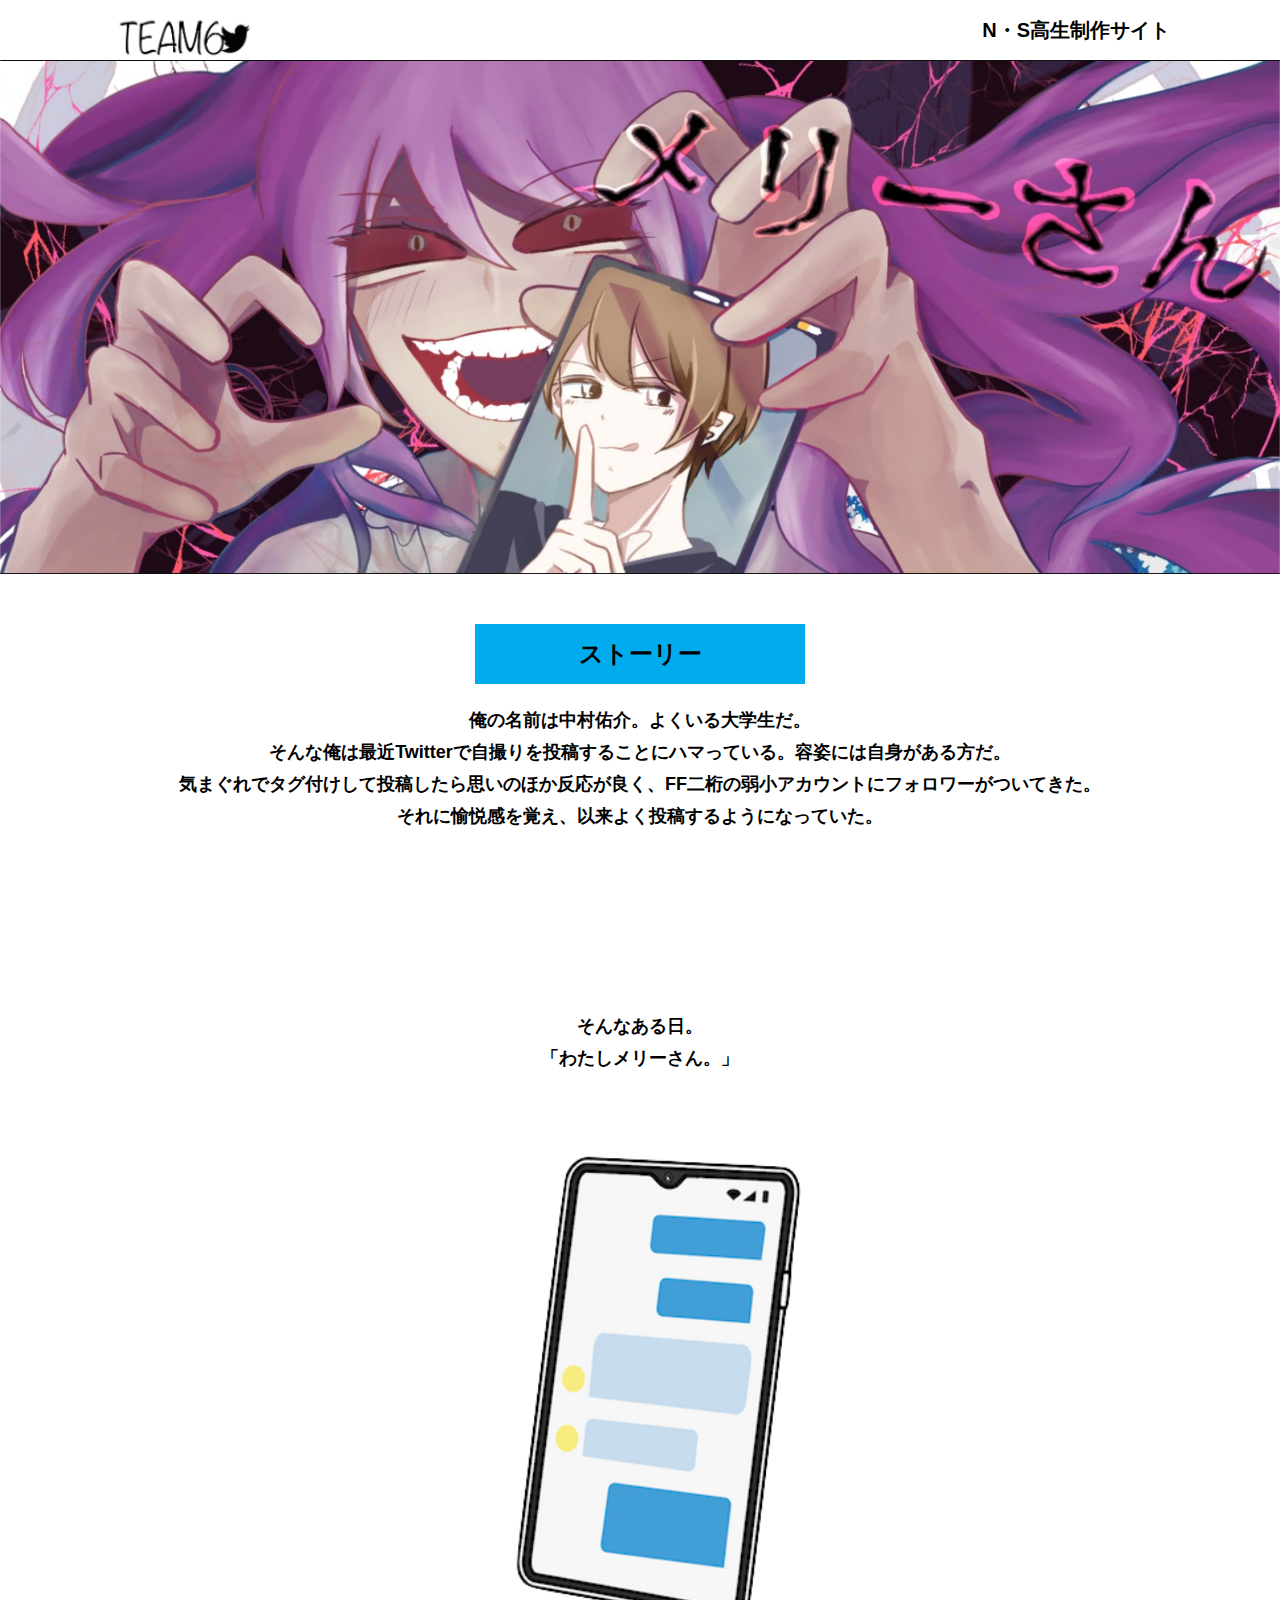
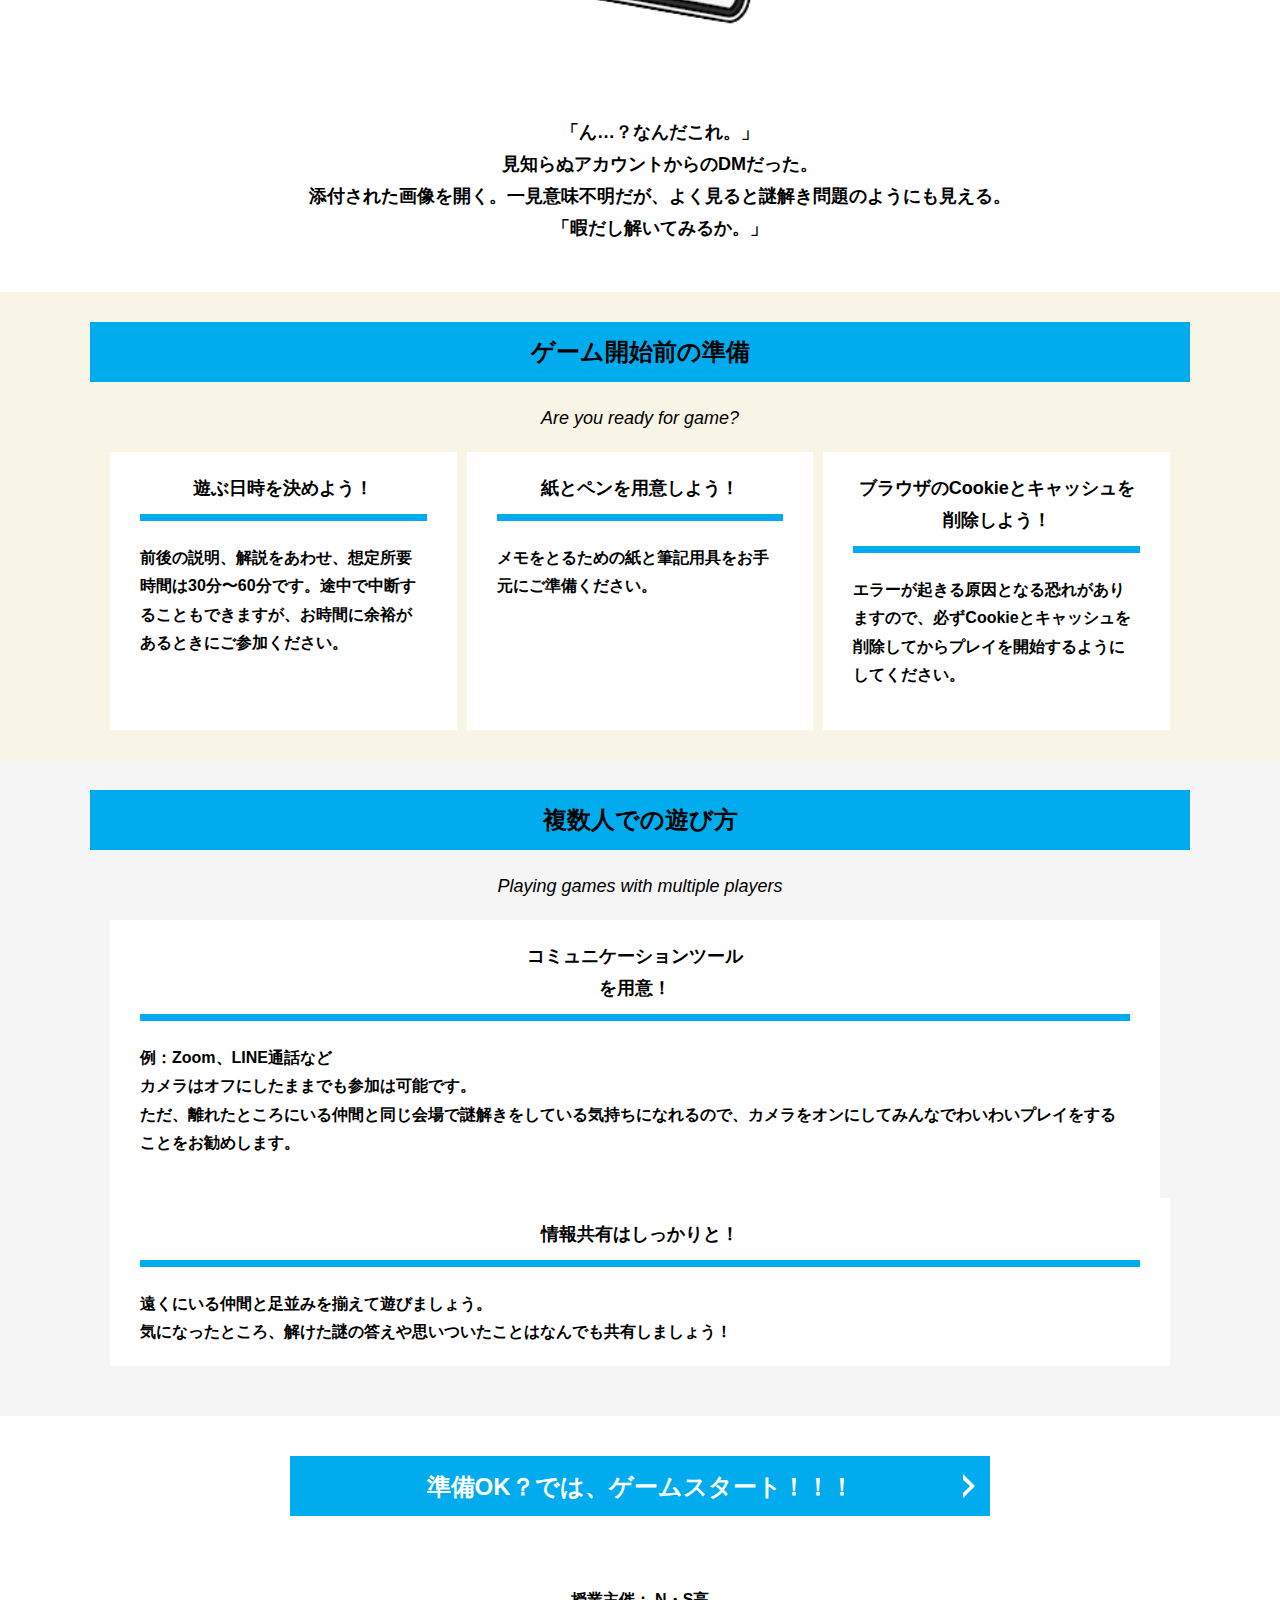
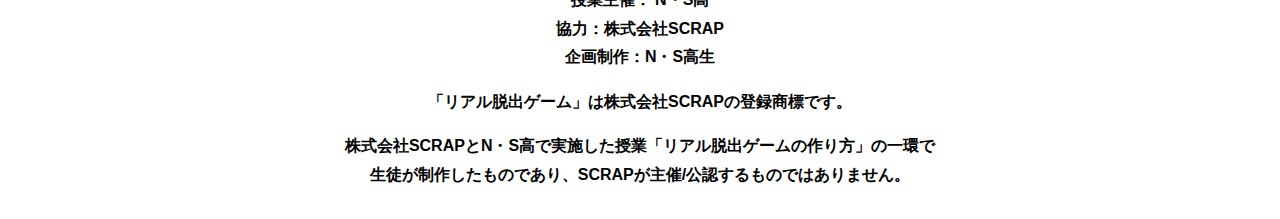
<file: index.html>
<!DOCTYPE html>
<html lang="ja">
<head>
  <meta charset="UTF-8">
  <meta http-equiv="X-UA-Compatible" content="IE=edge">
  <meta name="viewport" content="width=device-width, initial-scale=1.0">
  <title>メリーさんからの脱出 │ Project N</title>
  <link rel="stylesheet" href="assets/css/normalize.css">
  <link rel="stylesheet" href="assets/css/style.css">
</head>
<body>
  <svg width="0" height="0" class="hidden">
    <symbol xmlns="http://www.w3.org/2000/svg" viewBox="0 0 12.47 24.94" id="arrow" class="arrow_svg">
      <title>arrow</title>
      <polygon points="0 24.94 0 19.66 7.35 12.47 0 5.92 0 0 12.47 12.47 0 24.94"/>
    </symbol>
  </svg>
  <header class="header">
    <div class="container">
      <div class="header__logo"><img src="assets/images/ロゴ6666.png"　alt="チームロゴ"></div>
      <div class="header__name">N・S高生制作サイト</div>
    </div>
  </header>
  <main class="main index-page">
    <!-- タイトルエリア　ここから -->
    <h1 class="main-title"><img src="assets/images/topimage.png" alt="Presented by SCRAP×N・S高リアル脱出ゲーム制作PJ メリーさんからの脱出"></h1>
    <!-- タイトルエリア　ここまで -->
    <section class="section section--story">
      <div class="container">
        <h2 class="section-title section-title--keycolor section-title--story">ストーリー</h2>
        <div class="story">
          <p class="text-center">俺の名前は中村佑介。よくいる大学生だ。<br>
            そんな俺は最近Twitterで自撮りを投稿することにハマっている。容姿には自身がある方だ。<br>
            気まぐれでタグ付けして投稿したら思いのほか反応が良く、FF二桁の弱小アカウントにフォロワーがついてきた。<br>
            それに愉悦感を覚え、以来よく投稿するようになっていた。<br>
                      　　　　　　　　　　　　　　　　　　　　　　　　　　　　　　　　　　　　　　　　　　<br>
            　　　　　　　　　　　　　　　　　　　　　　　　　　　　　　　　　　　　　　　　　　　　　　　　　　　　　　　　　　　　　　<br>
            　　　　　　　　　　　　　　　　　　　　　　　　　　　　　　　　　　　　　　　　　　　　　　　　　　　　　　　　　　　　　　　<br>
            　　　　　　　　　　　　　　　　　　　　　　　　　　　　　　　　　　　　　　　　　　　　　　　　　　　　　　　　　　　　　　　<br>
            　　　　　　　　　　　　　　　　　　　　　　　　　　　　　　　　　　　　　　　　　　　　　　　　　　　　　　　　　　　　　　　<br>
          <p class="text-center">そんなある日。<br>
            「わたしメリーさん。」</p>
          <div class="container">
              <figure class="image__container">
                <img src="assets/images/導入フリー素材.png" alt="">
                <p class="text-center">「ん…？なんだこれ。」<br>          
          見知らぬアカウントからのDMだった。<br>
          添付された画像を開く。一見意味不明だが、よく見ると謎解き問題のようにも見える。<br>
          「暇だし解いてみるか。」 <br>      
        </div>
      </div>
    </section>
    <section class="section bg-color--gray">
      <div class="container">
        <h2 class="section-title">ゲーム開始前の準備</h2>
        <p class="font-eng text-center">Are you ready for game?</p>
        <!--
          class名"row"内のclass名"column"が横並びになります。
          改行する場合は以下のように追加してください。
          <div class="row">
            <div class="column">
              ～ 内容 ～
            </div>
          </div>
        -->
        <div class="row">
          <div class="column">
            <div class="card">
              <h3 class="card__title">遊ぶ日時を決めよう！</h3>
              <p class="card__content">前後の説明、解説をあわせ、想定所要時間は30分〜60分です。途中で中断することもできますが、お時間に余裕があるときにご参加ください。</p>
            </div>
          </div>
          <div class="column">
            <div class="card">
              <h3 class="card__title">紙とペンを用意しよう！</h3>
              <p class="card__content">メモをとるための紙と筆記用具をお手元にご準備ください。</p>
            </div>
          </div>
          <div class="column">
            <div class="card">
              <h3 class="card__title">ブラウザのCookieとキャッシュを<br>削除しよう！</h3>
              <p class="card__content">エラーが起きる原因となる恐れがありますので、必ずCookieとキャッシュを削除してからプレイを開始するようにしてください。</p>
            </div>
          </div>
        </div>
      </div>
    </section>
    <section class="section bg-color--keycolor">
      <div class="container">
        <h2 class="section-title">複数人での遊び方</h2>
        <p class="font-eng text-center">Playing games with multiple players</p>
        <div class="row">
          <div class="column">
            <div class="card">
              <h3 class="card__title">コミュニケーションツール<br>を用意！</h3>
              <p class="card__content">例：Zoom、LINE通話など<br>
                カメラはオフにしたままでも参加は可能です。<br>
                ただ、離れたところにいる仲間と同じ会場で謎解きをしている気持ちになれるので、カメラをオンにしてみんなでわいわいプレイをすることをお勧めします。</p>
            </div>
          </div>
          <div class">
           
            </div>
          </div>
          <div class="column">
            <div class="card">
              <h3 class="card__title">情報共有はしっかりと！</h3>
              <p class="card__content">遠くにいる仲間と足並みを揃えて遊びましょう。<br>
                気になったところ、解けた謎の答えや思いついたことはなんでも共有しましょう！</p>
            </div>
          </div>
        </div>
      </div>
    </section>
    <section class="section">
      <div class="container">
        <a class="btn" href="main.html">準備OK？では、ゲームスタート！！！<svg class="btn__arrow"><use xlink:href="#arrow"></use></svg></a>
      </div>
    </section>
  </main>
  <footer class="footer section bg-color--beneathcolor">
    <div class="container">
      <p class="text-center">授業主催： N・S高<br>協力：株式会社SCRAP<br>企画制作：N・S高生</p>
      <p class="text-center">「リアル脱出ゲーム」は株式会社SCRAPの登録商標です。</p>
      <p class="text-center">株式会社SCRAPとN・S高で実施した授業「リアル脱出ゲームの作り方」の一環で<br>生徒が制作したものであり、SCRAPが主催/公認するものではありません。</p>
    </div>
  </footer>
</body>
</html>
</file>
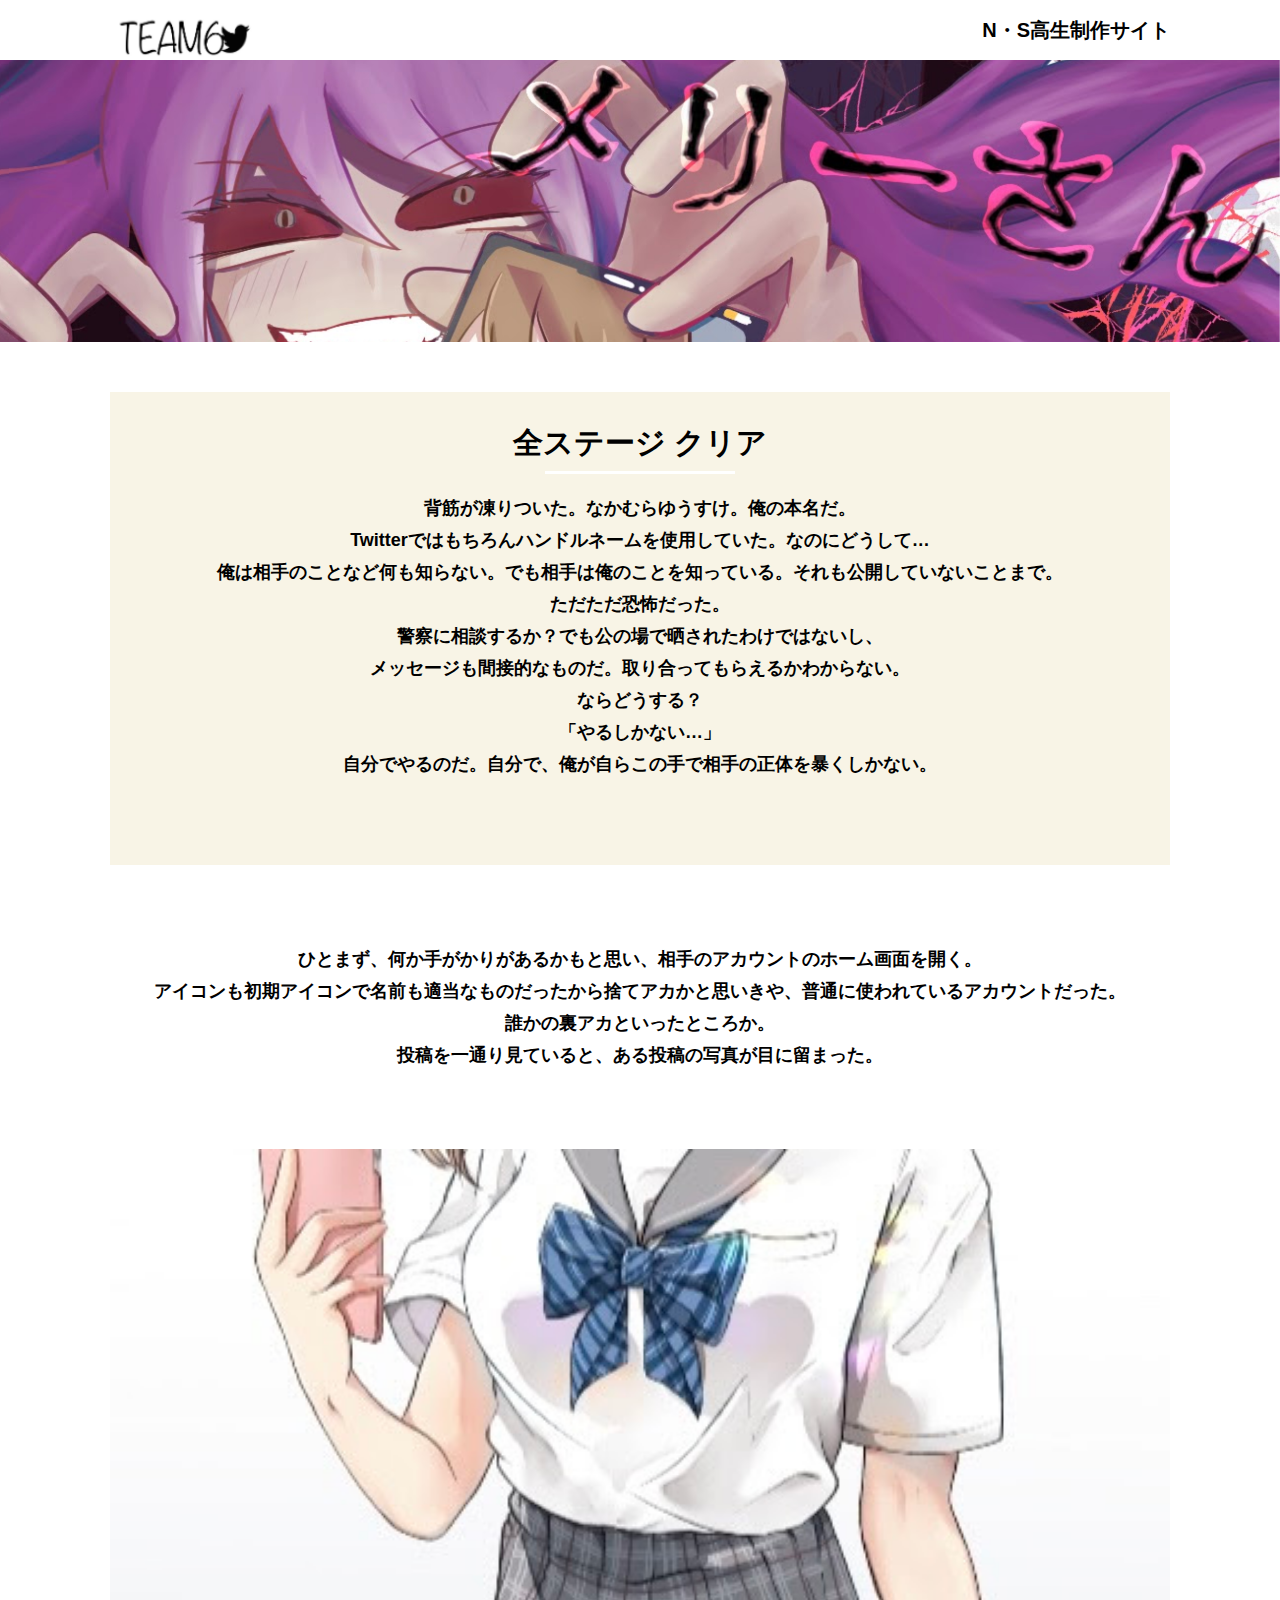
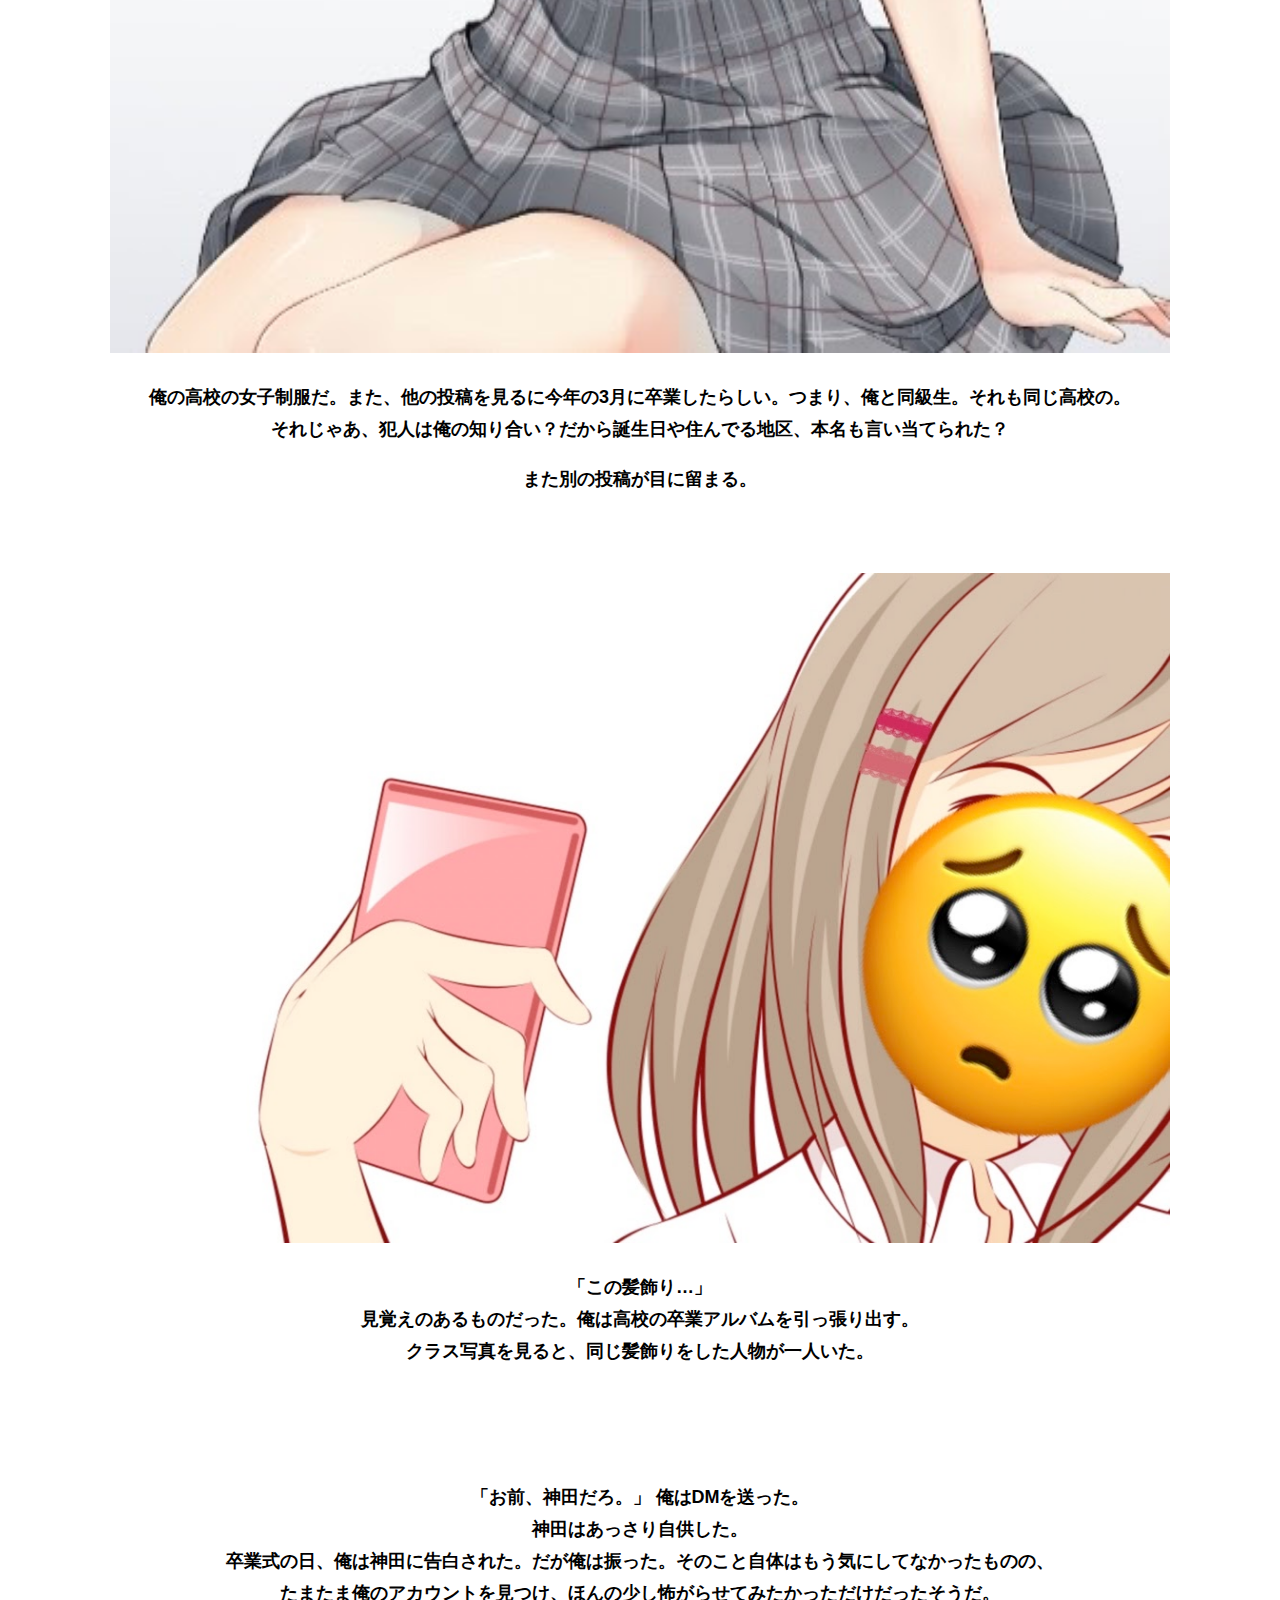
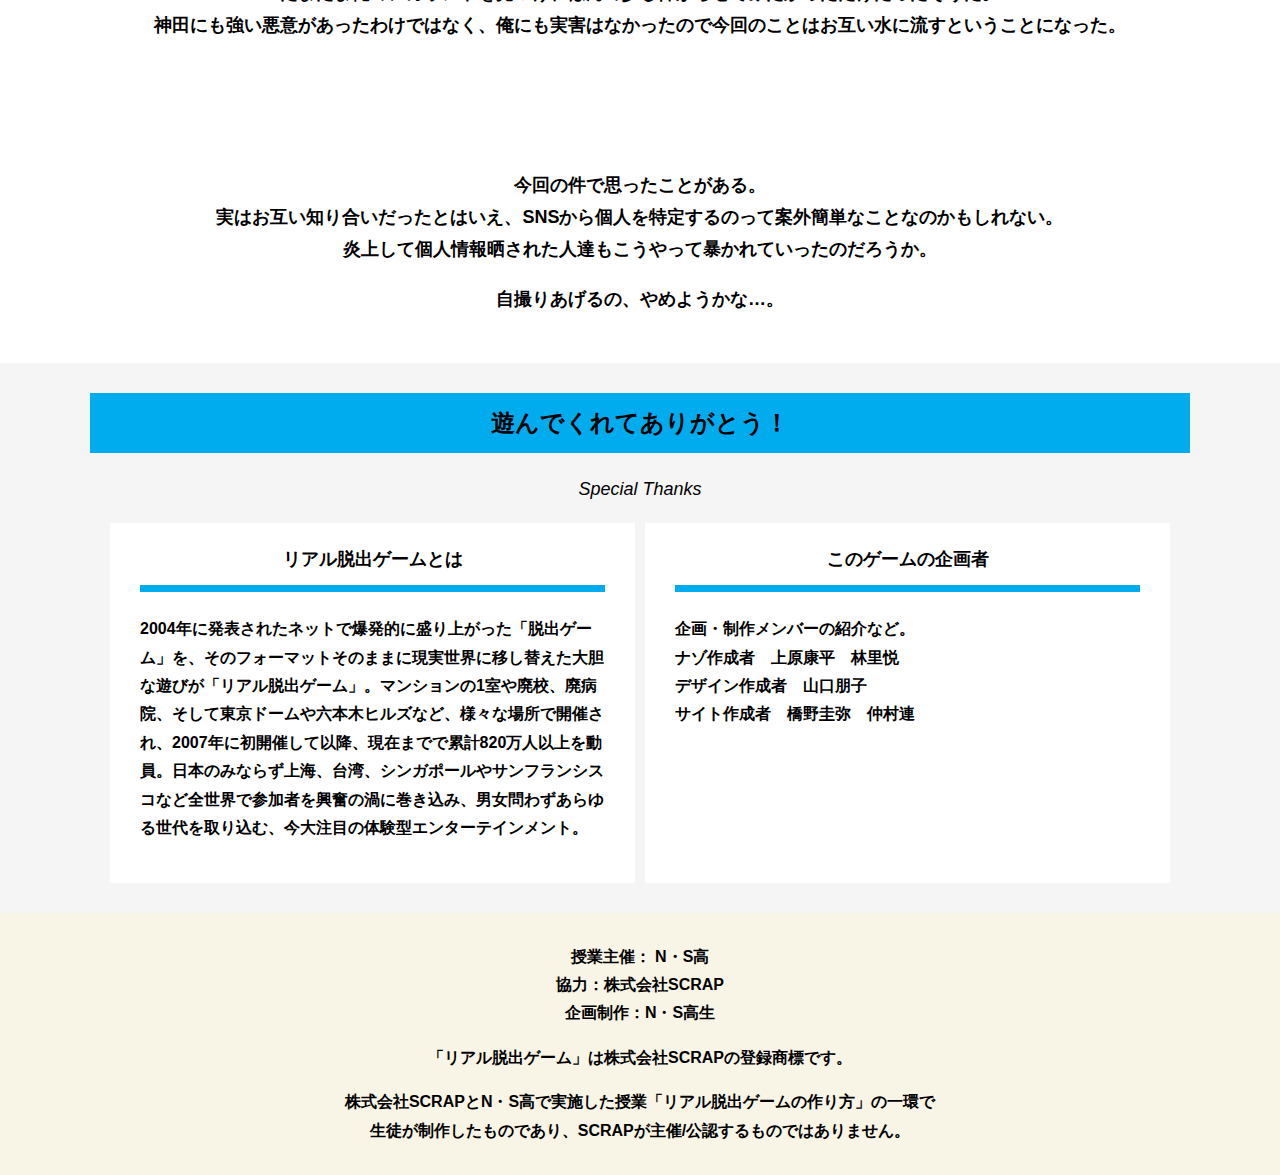
<file: final.html>
<!DOCTYPE html>
<html lang="ja">
<head>
  <meta charset="UTF-8">
  <meta http-equiv="X-UA-Compatible" content="IE=edge">
  <meta name="viewport" content="width=device-width, initial-scale=1.0">
  <title>メリーさんからの脱出 │ Project N</title>
  <link rel="stylesheet" href="assets/css/normalize.css">
  <link rel="stylesheet" href="assets/css/style.css">
</head>
<body>
  <header class="header">
    <div class="container">
      <div class="header__logo"><img src="assets/images/ロゴ6666.png" alt=""></div>
      <div class="header__name">N・S高生制作サイト</div>
    </div>
  </header>
  <main class="main final-page">
    <!-- タイトルエリア　ここから -->
    <h1 class="main-title"><img src="assets/images/mainimage2.png" alt="メリーさんからの脱出"></h1>
    <!-- タイトルエリア　ここまで -->
    <section class="section">
      <div class="container">
        <div class="box bg-color--gray">
          <h2 class="section-title--border">全ステージ クリア</h2>
          <p class="text-center">背筋が凍りついた。なかむらゆうすけ。俺の本名だ。<br>
            Twitterではもちろんハンドルネームを使用していた。なのにどうして…<br>
            俺は相手のことなど何も知らない。でも相手は俺のことを知っている。それも公開していないことまで。<br>
            ただただ恐怖だった。<br>
            警察に相談するか？でも公の場で晒されたわけではないし、<br>
            メッセージも間接的なものだ。取り合ってもらえるかわからない。<br>
            ならどうする？<br>
            「やるしかない…」<br>
            自分でやるのだ。自分で、俺が自らこの手で相手の正体を暴くしかない。</p>
  　　　　　　　　　　　　　　　　　　　</section>
    <section class="section">
      <div class="container">
        <p class="text-center">ひとまず、何か手がかりがあるかもと思い、相手のアカウントのホーム画面を開く。<br>
            アイコンも初期アイコンで名前も適当なものだったから捨てアカかと思いきや、普通に使われているアカウントだった。<br>
            誰かの裏アカといったところか。<br>
            投稿を一通り見ていると、ある投稿の写真が目に留まった。<br>
            </div>
      </div>
    </section>
    <section class="section">
      <div class="container">
          <figure class="image__container">
             <img src="assets/images/ED画像2.jpeg" alt="">
          </figure>           
            <p class="text-center">俺の高校の女子制服だ。また、他の投稿を見るに今年の3月に卒業したらしい。つまり、俺と同級生。それも同じ高校の。<br>
            それじゃあ、犯人は俺の知り合い？だから誕生日や住んでる地区、本名も言い当てられた？<br>
            </div>
            <p class="text-center">また別の投稿が目に留まる。<br>
              </div>
      </div>
    </section>
    <section class="section">
      <div class="container">
          <figure class="image__container">
             <img src="assets/images/ED画像3.jpeg" alt="">
<p class="text-center">「この髪飾り…」<br>
            見覚えのあるものだった。俺は高校の卒業アルバムを引っ張り出す。</br>
            クラス写真を見ると、同じ髪飾りをした人物が一人いた。<br>
        <br>
        <br>
        <br>
<!--  YouTube貼り付け
            <div class="youtube__container">
              <div class="youtube">
                <iframe width="560" height="315" src="https://www.youtube.com/embed/IRyJe-0Uie0?controls=0" title="YouTube video player" frameborder="0" allow="accelerometer; autoplay; clipboard-write; encrypted-media; gyroscope; picture-in-picture" allowfullscreen></iframe>
              </div>
            </div>
Youtube貼り付けここまで-->
          
      </div>
         
        <p class="text-center">「お前、神田だろ。」 俺はDMを送った。<br>
          神田はあっさり自供した。<br>
          卒業式の日、俺は神田に告白された。だが俺は振った。そのこと自体はもう気にしてなかったものの、<br>
          たまたま俺のアカウントを見つけ、ほんの少し怖がらせてみたかっただけだったそうだ。<br>
          神田にも強い悪意があったわけではなく、俺にも実害はなかったので今回のことはお互い水に流すということになった。<br>
          <br>
          <br>
          <br>
          <br>
        
          今回の件で思ったことがある。<br>
          実はお互い知り合いだったとはいえ、SNSから個人を特定するのって案外簡単なことなのかもしれない。<br>
          炎上して個人情報晒された人達もこうやって暴かれていったのだろうか。</p>
      <p class="text-center">自撮りあげるの、やめようかな…。</p>
      </div>
    </section>
    <section class="section bg-color--keycolor">
      <div class="container">
        <h2 class="section-title">遊んでくれてありがとう！</h2>
        <p class="font-eng text-center">Special Thanks</p>
        <div class="row">
          <div class="column">
            <div class="card">
              <h3 class="card__title">リアル脱出ゲームとは</h3>
              <p class="card__content">2004年に発表されたネットで爆発的に盛り上がった「脱出ゲーム」を、そのフォーマットそのままに現実世界に移し替えた大胆な遊びが「リアル脱出ゲーム」。マンションの1室や廃校、廃病院、そして東京ドームや六本木ヒルズなど、様々な場所で開催され、2007年に初開催して以降、現在までで累計820万人以上を動員。日本のみならず上海、台湾、シンガポールやサンフランシスコなど全世界で参加者を興奮の渦に巻き込み、男女問わずあらゆる世代を取り込む、今大注目の体験型エンターテインメント。</p>
            </div>
          </div>
          <div class="column">
            <div class="card">
              <h3 class="card__title">このゲームの企画者</h3>
              <p class="card__content">企画・制作メンバーの紹介など。<br>
                ナゾ作成者　上原康平　林里悦<br>
                デザイン作成者　山口朋子<br>
                サイト作成者　橋野圭弥　仲村連</p>
            </div>
          </div>
        </div>
      </div>
    </section>
  </main>
  <footer class="footer section bg-color--gray">
    <div class="container">
        <p class="text-center">授業主催： N・S高<br>協力：株式会社SCRAP<br>企画制作：N・S高生</p>
        <p class="text-center">「リアル脱出ゲーム」は株式会社SCRAPの登録商標です。</p>
        <p class="text-center">株式会社SCRAPとN・S高で実施した授業「リアル脱出ゲームの作り方」の一環で<br>生徒が制作したものであり、SCRAPが主催/公認するものではありません。</p>
    </div>
  </footer>
</body>
</html>
</file>
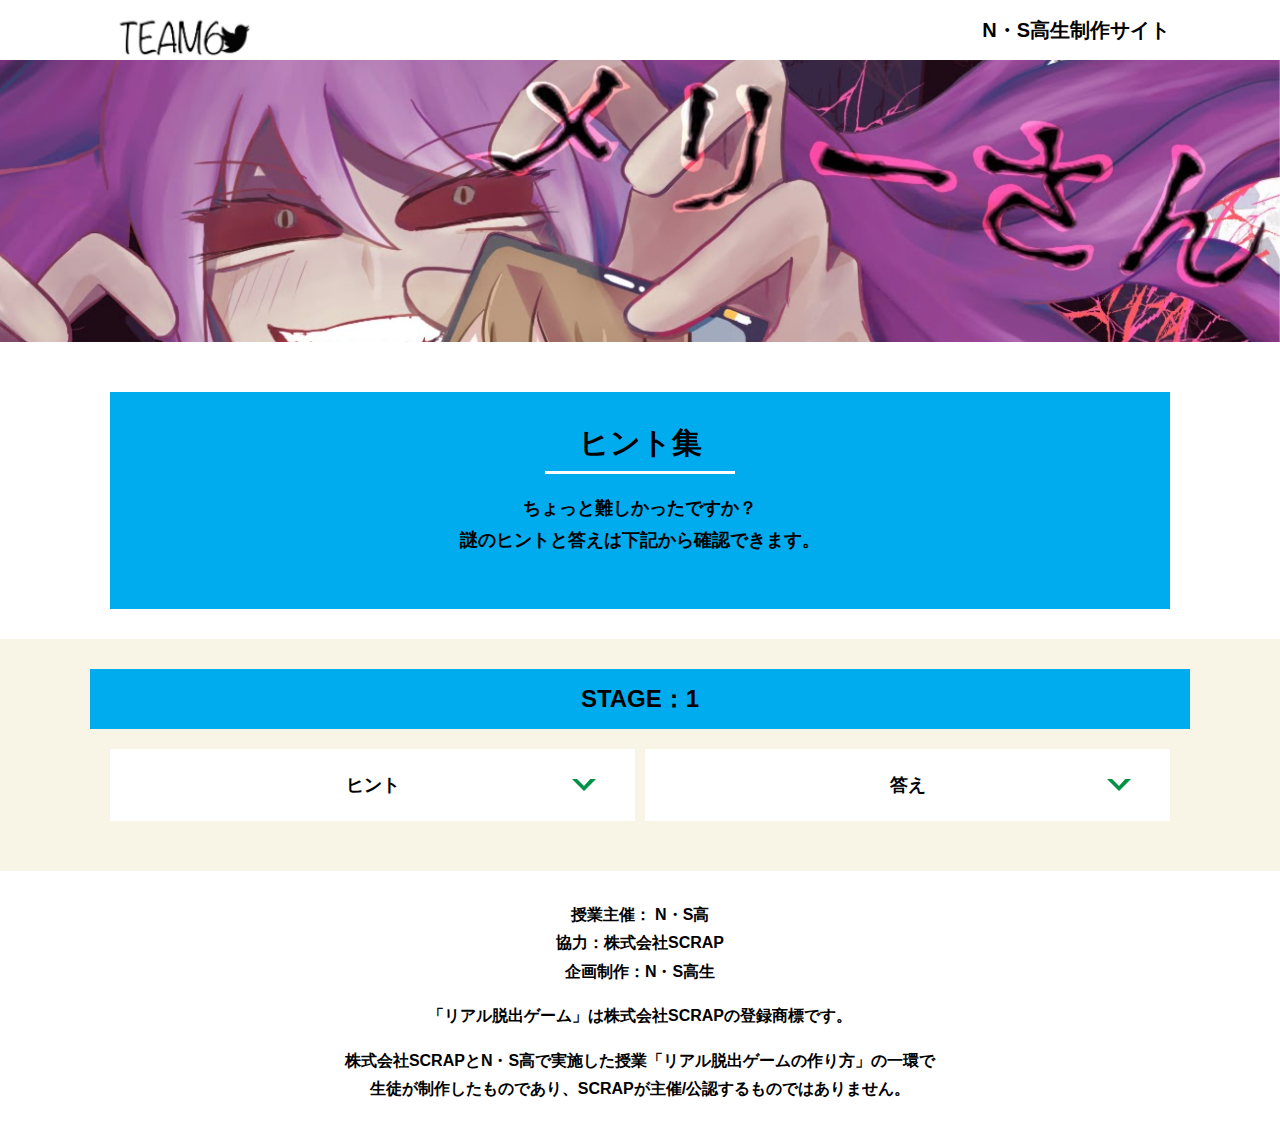
<file: hint1.html>
<!DOCTYPE html>
<html lang="ja">
<head>
  <meta charset="UTF-8">
  <meta http-equiv="X-UA-Compatible" content="IE=edge">
  <meta name="viewport" content="width=device-width, initial-scale=1.0">
  <title>ヒント │ メリーさんからの脱出 │ Project N</title>
  <link rel="stylesheet" href="assets/css/normalize.css">
  <link rel="stylesheet" href="assets/css/style.css">
</head>
<body>
  <svg width="0" height="0" class="hidden">
    <symbol xmlns="http://www.w3.org/2000/svg" viewBox="0 0 12.47 24.94" id="arrow" class="arrow_svg">
      <title>arrow</title>
      <polygon points="0 24.94 0 19.66 7.35 12.47 0 5.92 0 0 12.47 12.47 0 24.94"/>
    </symbol>
  </svg>
  <header class="header">
    <div class="container">
      <div class="header__logo"><img src="assets/images/ロゴ6666.png" alt=""></div>
      <div class="header__name">N・S高生制作サイト</div>
    </div>
  </header>
  <main class="main hint-page">
    <!-- タイトルエリア　ここから -->
    <h1 class="main-title"><img src="assets/images/mainimage2.png" alt="メリーさんからの脱出"></h1>
    <!-- タイトルエリア　ここまで -->
    <section class="section">
      <div class="container">
        <div class="box bg-color--subcolor">
          <h2 class="section-title--border">ヒント集</h2>
          <p class="text-center">ちょっと難しかったですか？<br>
            謎のヒントと答えは下記から確認できます。</p>
        </div>
      </div>
    </section>
    <!-- STAGE1ヒント　ここから -->
    <section id="stage1" class="section bg-color--gray">
      <div class="container">
        <h2 class="section-title section-title--keycolor">STAGE：1</h2>
        <div class="row">
          <div class="column">
            <div class="card">
              <h3 class="card__title">ヒント<svg class="card__arrow"><use xlink:href="#arrow"></use></svg></h3>
              <p class="card__content">デジタル時計の数字を思い浮かべてみよう。</p>
            </div>
          </div>
          <div class="column">
            <div class="card">
              <h3 class="card__title">答え<svg class="card__arrow"><use xlink:href="#arrow"></use></svg></h3>
              <p class="card__content">5月12日</p>
            </div>
          </div>
        </div>
      </div>
    </section>
    <!-- STAGE1ヒント　ここまで -->
  </main>
  <footer class="footer section bg-color--beneathcolor">
    <div class="container">
        <p class="text-center">授業主催： N・S高<br>協力：株式会社SCRAP<br>企画制作：N・S高生</p>
        <p class="text-center">「リアル脱出ゲーム」は株式会社SCRAPの登録商標です。</p>
        <p class="text-center">株式会社SCRAPとN・S高で実施した授業「リアル脱出ゲームの作り方」の一環で<br>生徒が制作したものであり、SCRAPが主催/公認するものではありません。</p>
    </div>
  </footer>
  <script src="assets/js/hint.js"></script>
</body>
</html>
</file>
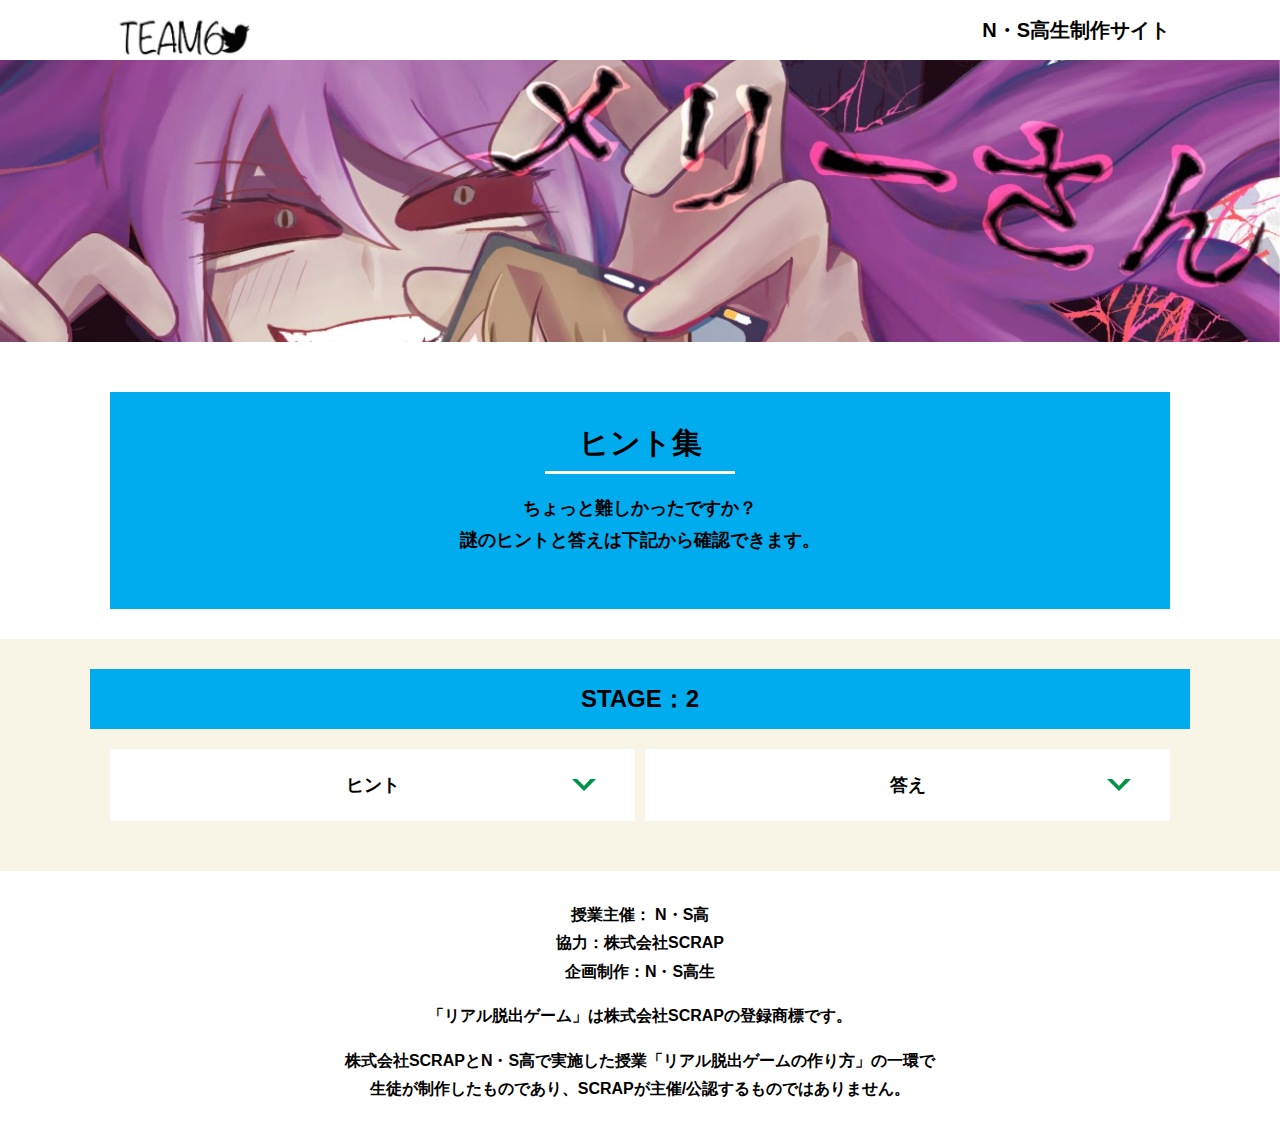
<file: hint2.html>
<!DOCTYPE html>
<html lang="ja">
<head>
  <meta charset="UTF-8">
  <meta http-equiv="X-UA-Compatible" content="IE=edge">
  <meta name="viewport" content="width=device-width, initial-scale=1.0">
  <title>ヒント │ メリーさんからの脱出 │ Project N</title>
  <link rel="stylesheet" href="assets/css/normalize.css">
  <link rel="stylesheet" href="assets/css/style.css">
</head>
<body>
  <svg width="0" height="0" class="hidden">
    <symbol xmlns="http://www.w3.org/2000/svg" viewBox="0 0 12.47 24.94" id="arrow" class="arrow_svg">
      <title>arrow</title>
      <polygon points="0 24.94 0 19.66 7.35 12.47 0 5.92 0 0 12.47 12.47 0 24.94"/>
    </symbol>
  </svg>
  <header class="header">
    <div class="container">
      <div class="header__logo"><img src="assets/images/ロゴ6666.png" alt="チームロゴ"></div>
      <div class="header__name">N・S高生制作サイト</div>
    </div>
  </header>
  <main class="main hint-page">
    <!-- タイトルエリア　ここから -->
    <h1 class="main-title"><img src="assets/images/mainimage2.png" alt="メリーさんからの脱出"></h1>
    <!-- タイトルエリア　ここまで -->
    <section class="section">
      <div class="container">
        <div class="box bg-color--subcolor">
          <h2 class="section-title--border">ヒント集</h2>
          <p class="text-center">ちょっと難しかったですか？<br>
            謎のヒントと答えは下記から確認できます。</p>
        </div>
      </div>
    </section>
    <!-- STAGE2ヒント　ここから -->
    <section id="stage2" class="section bg-color--gray">
      <div class="container">
        <h2 class="section-title section-title--keycolor">STAGE：2</h2>
        <div class="row">
          <div class="column">
            <div class="card">
              <h3 class="card__title">ヒント<svg class="card__arrow"><use xlink:href="#arrow"></use></svg></h3>
              <p class="card__content">色に注目してみよう</p>
            </div>
              
 <!-- 2-2ヒント追加
            <div class="card">
              <h3 class="card__title">2-2ヒント<svg class="card__arrow"><use xlink:href="#arrow"></use></svg></h3>
              <p class="card__content">テキストテキストテキストテキストテキストテキストテキストテキストテキストテキスト</p>
            </div>
2-2ヒント追加ここまで -->

 <!-- 2-3ヒント追加
        　　 <div class="card">
              <h3 class="card__title">2-3ヒント<svg class="card__arrow"><use xlink:href="#arrow"></use></svg></h3>
              <p class="card__content">テキストテキストテキストテキストテキストテキストテキストテキストテキストテキスト</p>
            </div>
2-3ヒント追加ここまで -->
              
          </div>
          <div class="column">
            <div class="card">
              <h3 class="card__title">答え<svg class="card__arrow"><use xlink:href="#arrow"></use></svg></h3>
              <p class="card__content">としまく</p>
            </div>
              
<!-- 2-2答え追加
            <div class="card">
              <h3 class="card__title">2-2答え<svg class="card__arrow"><use xlink:href="#arrow"></use></svg></h3>
              <p class="card__content">ううう</p>
            </div>
2-2答え追加ここまで -->
              
<!-- 2-3答え追加          
            <div class="card">
              <h3 class="card__title">2-3答え<svg class="card__arrow"><use xlink:href="#arrow"></use></svg></h3>
              <p class="card__content">ううう</p>
            </div>
2-3答え追加ここまで -->
              
          </div>
        </div>
      </div>
    </section>
    <!-- STAGE2ヒント　ここまで -->
  </main>
  <footer class="footer section bg-color--beneathcolor">
    <div class="container">
        <p class="text-center">授業主催： N・S高<br>協力：株式会社SCRAP<br>企画制作：N・S高生</p>
        <p class="text-center">「リアル脱出ゲーム」は株式会社SCRAPの登録商標です。</p>
        <p class="text-center">株式会社SCRAPとN・S高で実施した授業「リアル脱出ゲームの作り方」の一環で<br>生徒が制作したものであり、SCRAPが主催/公認するものではありません。</p>
    </div>
  </footer>
  <script src="assets/js/hint.js"></script>
</body>
</html>
</file>
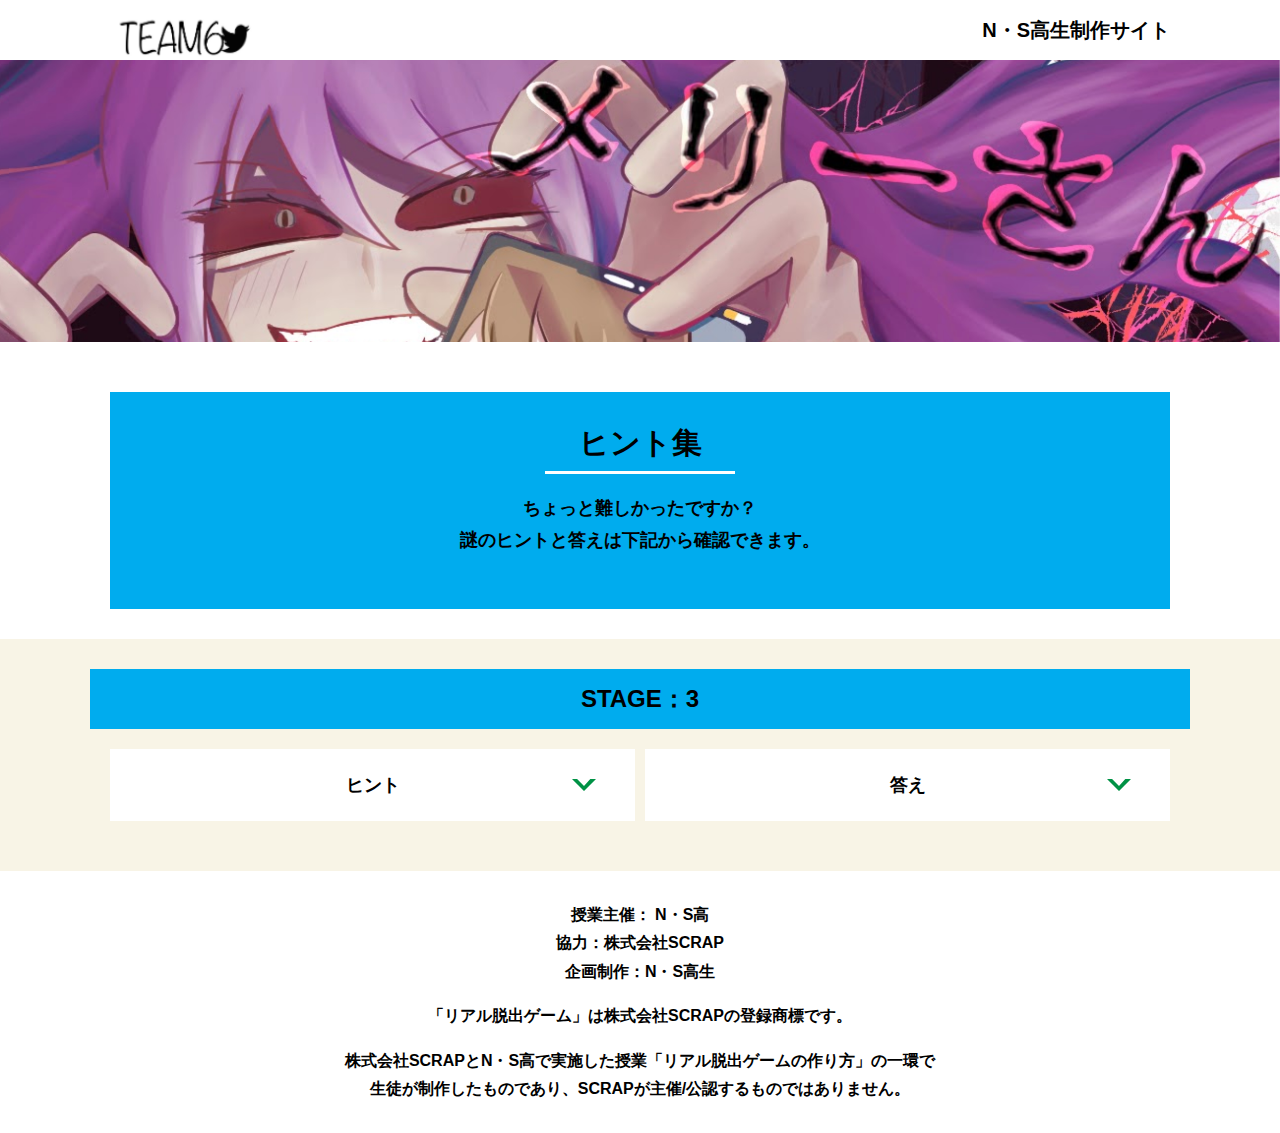
<file: hint3.html>
<!DOCTYPE html>
<html lang="ja">
<head>
  <meta charset="UTF-8">
  <meta http-equiv="X-UA-Compatible" content="IE=edge">
  <meta name="viewport" content="width=device-width, initial-scale=1.0">
  <title>ヒント │ メリーさんからの脱出 │ Project N</title>
  <link rel="stylesheet" href="assets/css/normalize.css">
  <link rel="stylesheet" href="assets/css/style.css">
</head>
<body>
  <svg width="0" height="0" class="hidden">
    <symbol xmlns="http://www.w3.org/2000/svg" viewBox="0 0 12.47 24.94" id="arrow" class="arrow_svg">
      <title>arrow</title>
      <polygon points="0 24.94 0 19.66 7.35 12.47 0 5.92 0 0 12.47 12.47 0 24.94"/>
    </symbol>
  </svg>
  <header class="header">
    <div class="container">
      <div class="header__logo"><img src="assets/images/ロゴ6666.png" alt="チームロゴ"></div>
      <div class="header__name">N・S高生制作サイト</div>
    </div>
  </header>
  <main class="main hint-page">
    <!-- タイトルエリア　ここから -->
    <h1 class="main-title"><img src="assets/images/mainimage2.png" alt="メリーさんからの脱出"></h1>
    <!-- タイトルエリア　ここまで -->
    <section class="section">
      <div class="container">
        <div class="box bg-color--subcolor">
          <h2 class="section-title--border">ヒント集</h2>
          <p class="text-center">ちょっと難しかったですか？<br>
            謎のヒントと答えは下記から確認できます。</p>
        </div>
      </div>
    </section>
    <!-- STAGE3ヒント　ここから -->
    <section id="stage3" class="section bg-color--gray">
      <div class="container">
        <h2 class="section-title section-title--keycolor">STAGE：3</h2>
        <div class="row">
          <div class="column">
            <div class="card">
              <h3 class="card__title">ヒント<svg class="card__arrow"><use xlink:href="#arrow"></use></svg></h3>
              <p class="card__content">「頭を使って」の意味を考えてみよう。</p>
            </div>
              
 <!-- 3-2ヒント追加
            <div class="card">
              <h3 class="card__title">3-2ヒント<svg class="card__arrow"><use xlink:href="#arrow"></use></svg></h3>
              <p class="card__content">テキストテキストテキストテキストテキストテキストテキストテキストテキストテキスト</p>
            </div>
3-2ヒント追加ここまで -->

 <!-- 3-3ヒント追加
        　　 <div class="card">
              <h3 class="card__title">3-3ヒント<svg class="card__arrow"><use xlink:href="#arrow"></use></svg></h3>
              <p class="card__content">テキストテキストテキストテキストテキストテキストテキストテキストテキストテキスト</p>
            </div>
3-3ヒント追加ここまで -->
              
          </div>
          <div class="column">
            <div class="card">
              <h3 class="card__title">答え<svg class="card__arrow"><use xlink:href="#arrow"></use></svg></h3>
              <p class="card__content">なかむらゆうすけ</p>
            </div>

 <!-- 3-2答え追加
            <div class="card">
              <h3 class="card__title">3-2答え<svg class="card__arrow"><use xlink:href="#arrow"></use></svg></h3>
              <p class="card__content">ううう</p>
            </div>
3-2答え追加ここまで -->
              
<!-- 3-3答え追加          
            <div class="card">
              <h3 class="card__title">2-3答え<svg class="card__arrow"><use xlink:href="#arrow"></use></svg></h3>
              <p class="card__content">ううう</p>
            </div>
3-3答え追加ここまで -->
              
          </div>
        </div>
      </div>
    </section>
    <!-- STAGE3ヒント　ここまで -->
  </main>
  <footer class="footer section bg-color--beneathcolor">
    <div class="container">
        <p class="text-center">授業主催： N・S高<br>協力：株式会社SCRAP<br>企画制作：N・S高生</p>
        <p class="text-center">「リアル脱出ゲーム」は株式会社SCRAPの登録商標です。</p>
        <p class="text-center">株式会社SCRAPとN・S高で実施した授業「リアル脱出ゲームの作り方」の一環で<br>生徒が制作したものであり、SCRAPが主催/公認するものではありません。</p>
    </div>
  </footer>
  <script src="assets/js/hint.js"></script>
</body>
</html>
</file>
<file: assets/css/style.css>
@charset "UTF-8";
/****************************
 * 共通CSSのテンプレートです。
*****************************/
*,
*::before,
*::after {
  -webkit-box-sizing: border-box;
          box-sizing: border-box;
}

html {
  font-size: 18px;
  -webkit-box-sizing: border-box;
          box-sizing: border-box;
}

body {
  overflow-x: hidden;
  font-family: "游ゴシック体", "Yu Gothic", YuGothic, "ヒラギノ角ゴ Pro", "Hiragino Kaku Gothic Pro", "メイリオ", "Meiryo", sans-serif;
  font-size: 18px;
  line-height: 1.77778;
  font-weight: bold;
  text-decoration: none;
  border: none;
  list-style: none;
  color: #000;
  margin: 0;
}

img {
  width: 100%;
}

figure {
  margin: 0;
}

figcaption {
  margin-top: 30px;
  font-size: 14px;
}

@media screen and (max-width: 767px) {
  figcaption {
    font-size: 13px;
  }
}

input[type=text] {
  font-size: 18px;
  border: none;
  padding: 25px 35px;
  display: block;
  margin: 0 auto;
  max-width: 580px;
  width: 100%;
}

::-webkit-input-placeholder {
  color: #f5f5f5;
}

:-ms-input-placeholder {
  color: #f5f5f5;
}

::-ms-input-placeholder {
  color: #f5f5f5;
}

::placeholder {
  color: #f5f5f5;
}

button {
  cursor: pointer;
  display: block;
  border: none;
  margin: 0 auto;
  background-color: #00acee;
  color: #000000;
  width: 287px;
  height: 55px;
}

/*******************
* Layout
*******************/
.section {
  padding-top: 30px;
  padding-bottom: 30px;
}

.section--clear {
  /* ステージクリア画面 */
  position: fixed;
  display: none;
  /* 読み込み時に一瞬表示されるのを防ぐ */
  -webkit-box-pack: center;
      -ms-flex-pack: center;
          justify-content: center;
  -webkit-box-align: center;
      -ms-flex-align: center;
          align-items: center;
  top: 0;
  bottom: 0;
  left: 0;
  right: 0;
  z-index: 200;
}

.section--clear.isClear {
  display: -webkit-box;
  display: -ms-flexbox;
  display: flex;
}

.container {
  width: 1100px;
  padding-left: 20px;
  padding-right: 20px;
  margin: 0 auto;
}

@media screen and (max-width: 1100px) {
  .container {
    width: calc(100% - 40px);
  }
}

.row {
  display: -webkit-box;
  display: -ms-flexbox;
  display: flex;
  -ms-flex-line-pack: stretch;
      align-content: stretch;
  gap: 10px;
}

.row + .row {
  margin-top: 20px;
}

.column {
  width: 100%;
}

.card {
  background-color: #fff;
  margin-bottom: 20px;
  height: 100%;
}

.card__title {
  font-size: 18px;
  text-align: center;
  margin: 0;
  padding: 20px 30px;
  position: relative;
  cursor: pointer;
}

.card__content {
  -webkit-transition: all 0.3s;
  transition: all 0.3s;
  font-size: 16px;
  padding: 20px 30px;
  margin: 0;
  position: relative;
}

.card__content::before {
  display: block;
  content: '';
  width: calc(100% - 60px);
  height: 7px;
  background-color: #00acee;
  position: absolute;
  top: -10px;
  left: 30px;
}

.hint-page .card {
  height: auto;
}

.hint-page .card__content {
  display: none;
  text-align: center;
}

.hint-page .card__arrow {
  position: absolute;
  top: calc(50% - 12px);
  right: 45px;
  -webkit-transform: rotate(90deg);
          transform: rotate(90deg);
  -webkit-transition: all 0.3s;
  transition: all 0.3s;
  fill: #009245;
  width: 12px;
  height: 24px;
}

.hint-page .card.is-open .card__content {
  display: block;
}

.hint-page .card.is-open .card__arrow {
  -webkit-transform: rotate(-90deg);
          transform: rotate(-90deg);
}

.box {
  padding: 35px 30px;
}

.youtube {
  position: relative;
  width: 100%;
  padding-top: 56.25%;
}

.youtube iframe {
  position: absolute;
  top: 0;
  left: 0;
  width: 100%;
  height: 100%;
}

.youtube__container {
  max-width: 800px;
  margin: 0 auto;
}

/*********************
* Color
*********************/
.bg-color--keycolor {
  background-color: #f5f5f5;
}

.bg-color--subcolor {
  background-color: #00acee;
}

.bg-color--gray {
  background-color: #f8f4e6;
}

.bg-color--beneathcolor {
  background-color: #fff;
}

/*********************
* title
**********************/
.main-title {
  margin: 0;
}

.sub-title {
  text-align: center;
  font-size: 18px;
  line-height: 1.66667;
}

.sub-title__bg {
  background-color: ##ffd700;
  padding-left: 1rem;
  padding-right: 1rem;
}

.section-title {
  font-size: 24px;
  line-height: 1.75;
  text-align: center;
  padding: 9px 20px;
  background-color: #00acee;
  margin: 0 -20px 20px -20px;
}

.section-title__stage {
  display: inline-block;
  margin-right: 2rem;
}

.section-title--keycolorlight {
  background-color: #00acee;
}

.section-title--keycolorlight .section-title__stage {
  color: #fff;
}

.section-title--keycolor {
  background-color: #00acee;
}

.section-title--story {
  width: 330px;
  margin: 0 auto 20px;
}

.section-title--border {
  position: relative;
  font-size: 30px;
  text-align: center;
  line-height: 1.06667;
  margin: 0;
  padding-bottom: 15px;
  color: #;
}

.section-title--border::after {
  position: absolute;
  bottom: 0;
  left: calc(50% - 95px);
  display: block;
  content: '';
  background-color: #fff;
  height: 2.6px;
  width: 190px;
}

/******************
* text
******************/
.font-eng {
  font-style: italic;
  font-weight: normal;
}

/*************************
* Button
*************************/
.btn {
  display: block;
  text-decoration: none;
  cursor: pointer;
  background-color: #00acee;
  color: #fff;
  font-size: 24px;
  line-height: 1.54167;
  text-align: center;
  padding: 11.5px;
  width: calc(100% - 40px);
  max-width: 700px;
  margin: 10px auto;
  position: relative;
}

.btn:hover {
  opacity: 0.7;
}

.btn__arrow {
  position: absolute;
  top: calc(50% - 12px);
  right: 15px;
  fill: #fff;
  width: 12px;
  height: 24px;
}

/****************
* header
*****************/
.header {
  background-color: #fff;
  height: 60px;
}

.header .container {
  display: -webkit-box;
  display: -ms-flexbox;
  display: flex;
  -webkit-box-pack: justify;
      -ms-flex-pack: justify;
          justify-content: space-between;
  -webkit-box-align: center;
      -ms-flex-align: center;
          align-items: center;
  height: 100%;
}

.header__logo {
  width: 330px;
  height: 42px;
}

.header__name {
  font-size: 20px;
  line-height: 1.1;
}

.footer {
  font-size: 16px;
}

.footer p:first-child {
  margin-top: 0;
}

.footer p:last-child {
  margin-bottom: 0;
}

/********************
* main
********************/
.story__note {
  margin: 0;
}

.story__note__outer {
  width: 860px;
  display: -webkit-box;
  display: -ms-flexbox;
  display: flex;
  padding: 20px;
  margin: 20px auto;
  -webkit-box-pack: center;
      -ms-flex-pack: center;
          justify-content: center;
}

@media screen and (max-width: 940px) {
  .story__note__outer {
    width: 100%;
  }
}

.stage-column__container + .stage-column__container {
  border-top: 2px solid #fff;
}

.answer {
  font-size: 18px;
  margin-bottom: 20px;
  line-height: 80px;
  word-spacing: 20px;
}

.err-message {
  color: #c1272d;
  font-size: 18px;
  text-align: center;
}

.link-hint {
  text-align: center;
  display: block;
  margin-top: 20px;
}

.clear-message {
  background-color: #e5ea8c;
  padding: 30px 30px 60px;
  position: relative;
}

.clear-message__title {
  position: relative;
  display: block;
  text-align: center;
  color: #000000;
  font-size: 30px;
  padding-bottom: 10px;
  margin-bottom: 35px;
}

.clear-message__title::after {
  content: '';
  position: absolute;
  display: block;
  width: 183px;
  height: 2px;
  background-color: #fff;
  bottom: 0;
  left: calc(50% - (183px/2));
}

.clear-message__content {
  text-align: center;
}

.clear-message__btn {
  position: absolute;
  bottom: -30px;
  left: calc(50% - 144px);
  width: 288px;
  margin: 0;
}

/********************
* Utility
********************/
.text-center {
  text-align: center;
}

.text-left {
  text-align: left;
}

.text-right {
  text-align: right;
}

.hidden {
  display: none;
}
/*# sourceMappingURL=style.css.map */
</file>
